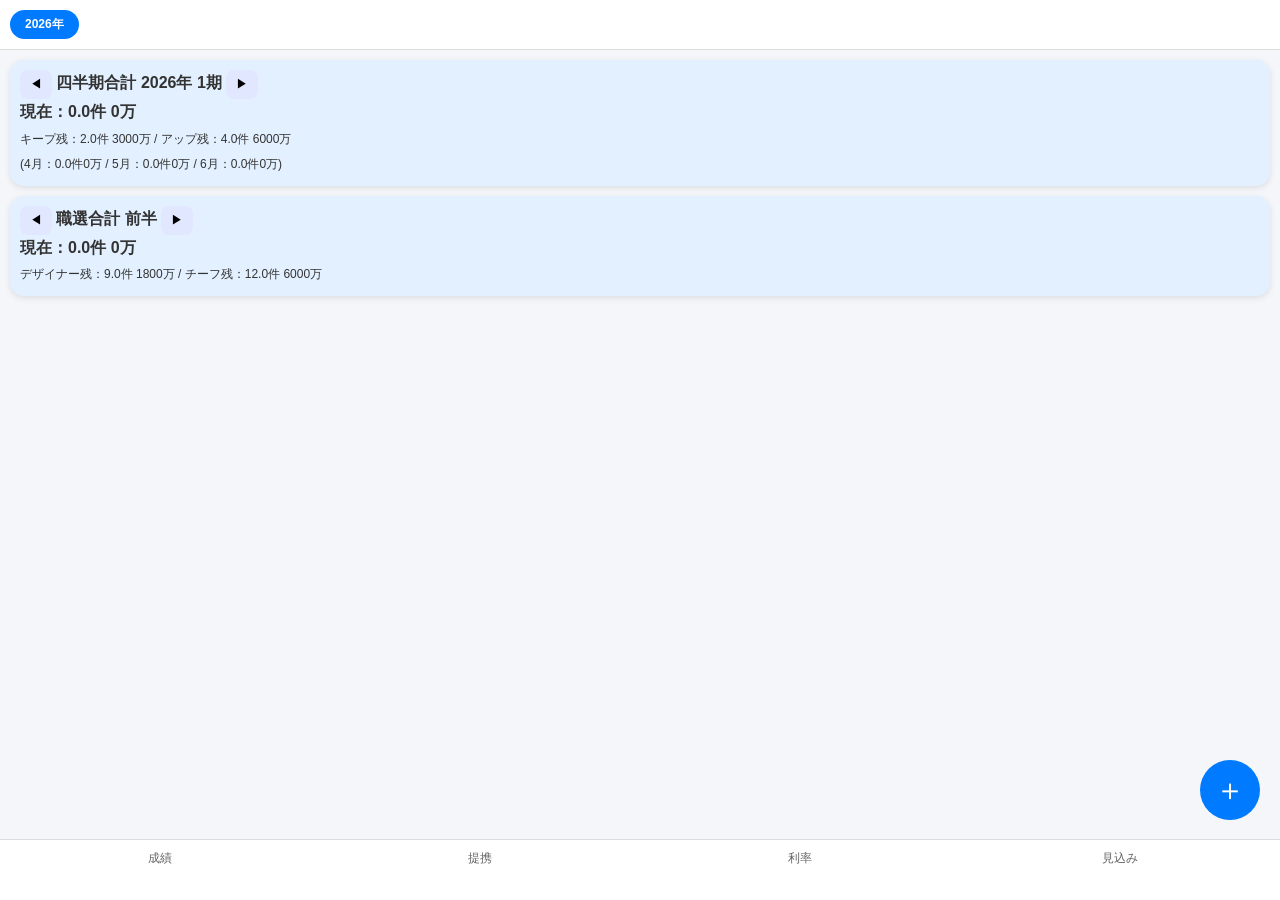
<file: index.html>
<!DOCTYPE html>
<html lang="ja">
<head>
  <meta http-equiv="Cache-Control" content="no-cache, no-store, must-revalidate">
  <meta http-equiv="Pragma" content="no-cache">
  <meta http-equiv="Expires" content="0">
  <meta charset="UTF-8">
  <meta name="viewport" content="width=device-width, initial-scale=1.0, maximum-scale=1.0, user-scalable=no">
  <title>成績管理 Pro</title>

  <link rel="apple-touch-icon" href="https://raw.githubusercontent.com/okikuro/sales-app/refs/heads/main/icon-192.png">
  <link rel="icon" type="image/png" href="https://raw.githubusercontent.com/okikuro/sales-app/refs/heads/main/icon-192.png">
  <link rel="manifest" href="manifest.json?v=7">

  <style>
    body { margin: 0; font-family: sans-serif; background: #f5f6fa; padding-bottom: 100px; color: #333; }
    .card { background: white; margin: 10px; padding: 14px; border-radius: 14px; box-shadow: 0 2px 6px rgba(0,0,0,0.1); position: relative;}
    .header { background:#e3f0ff; padding:10px; font-weight:bold; line-height: 1.6; }
    button { padding: 6px 10px; font-size: 12px; border-radius: 8px; border: none; background: #e0e7ff; cursor: pointer; }
    .primary { background:#007aff; color:white; }
    input, select { padding:8px; border-radius:10px; border:1px solid #ccc; font-size: 13px; }
    .year-tabs { display: flex; gap: 8px; overflow-x: auto; padding: 10px; background: #fff; border-bottom: 1px solid #ddd; }
    .year-tab { padding: 6px 15px; background: #eee; border-radius: 20px; font-size: 12px; white-space: nowrap; cursor: pointer; }
    .year-tab.active { background: #007aff; color: white; font-weight: bold; }
    .input-row { display: flex; gap: 4px; align-items: center; margin-bottom: 12px; }
    .input-row input, .input-row select { flex: 1; min-width: 0; }
    .check-grid { display: grid; grid-template-columns: 1fr 1fr; gap: 8px; margin-bottom: 15px; }
    .check-item { font-size: 11px; display: flex; align-items: center; gap: 2px; white-space: nowrap; }
    .nav-bar { position:fixed; bottom:0; width:100%; height:60px; background:white; display:flex; border-top:1px solid #ddd; z-index: 100; }
    .nav-item { flex:1; text-align:center; padding-top:10px; font-size: 12px; cursor: pointer; color: #666; }
    .fab { position: fixed; bottom: 80px; right: 20px; width: 60px; height: 60px; background: #007aff; color: white; font-size: 30px; border-radius: 50%; text-align: center; line-height: 60px; z-index: 100; }
    .modal { position: fixed; top:0; left:0; width:100%; height:100%; background:rgba(0,0,0,0.5); display:none; z-index: 200; }
    .modal-content { background:white; margin:40px 15px; padding:20px; border-radius:16px; max-height: 90vh; overflow-y: auto; }
    .helper-overlay { position: fixed; top:0; left:0; width:100%; height:100%; background:rgba(0,0,0,0.7); display:none; z-index: 300; align-items: center; justify-content: center; }
    .helper-box { background: white; width: 90%; padding: 20px; border-radius: 16px; position: relative; }
    .rate-grid { display: grid; grid-template-columns: 1fr 1fr; gap: 8px; margin-top: 10px; }
    .rate-item { background: #f5f5f5; padding: 10px; border-radius: 8px; font-size: 12px; border: 1px solid #e0e0e0; }
    .rate-diff { margin-top: 5px; color: #666; font-size: 10px; line-height: 1.3; border-top: 1px dotted #ccc; padding-top: 4px; }
    .diff-label { color: #888; font-weight: bold; margin-right: 2px; }
  </style>
</head>
<body>

<div id="year-tab-container" class="year-tabs"></div>
<div id="tab-sales"></div>
<div id="tab-partner" style="display:none;"></div>
<div id="tab-rate" style="display:none;"></div>
<div id="tab-prospect" style="display:none;"></div>

<div class="fab" onclick="openForm()">＋</div>

<div class="helper-overlay" id="helper-overlay">
  <div class="helper-box">
    <div style="display:flex; justify-content:space-between; margin-bottom:15px;">
      <h3 style="margin:0;">生年月日 & 占い</h3>
      <button onclick="closeHelper()" style="background:#ff3b30; color:white;">閉じる</button>
    </div>
    <div style="font-size:12px; margin-bottom:10px;">
      <label><input type="radio" name="era" value="西暦" checked onchange="calcHelper()">西暦</label>
      <label><input type="radio" name="era" value="令和" onchange="calcHelper()">令和</label>
      <label><input type="radio" name="era" value="平成" onchange="calcHelper()">平成</label>
      <label><input type="radio" name="era" value="昭和" onchange="calcHelper()">昭和</label>
    </div>
    <div style="display:flex; gap:5px; align-items:center; margin-bottom:15px;">
      <input type="number" id="h-year" placeholder="年" style="width:60px;" oninput="calcHelper()">年
      <input type="number" id="h-month" placeholder="月" style="width:50px;" oninput="calcHelper()">月
      <input type="number" id="h-day" placeholder="日" style="width:50px;" oninput="calcHelper()">日
    </div>
    <div id="helper-result" style="background:#f0f7ff; padding:10px; border-radius:8px; font-weight:bold;">入力してください</div>
    <div id="fortune-box" style="display:none; border-top:1px dashed #ccc; padding-top:10px; margin-top:10px;">
      <b id="zodiac-display" style="color:#007aff;"></b><br>
      <span id="fortune-text" style="font-size:13px;"></span><br>
      <small id="lucky-food" style="color:#888;"></small>
    </div>
  </div>
</div>

<div class="modal" id="modal">
  <div class="modal-content">
    <h3>成績入力</h3>
    <div class="input-row">
      <select id="cases"><option value="0.1">0.1</option><option value="0.2">0.2</option><option value="0.5">0.5</option><option value="1" selected>1</option><option value="1.5">1.5</option><option value="2">2</option></select>
      <input type="number" id="amount" placeholder="金額(万)">
    </div>
    <div class="input-row">
      <button onclick="document.getElementById('date').showPicker()" id="dateBtn" style="flex:1;">日付</button>
      <button onclick="document.getElementById('month').showPicker()" id="monthBtn" style="flex:1;">月分</button>
    </div>
    <div class="check-grid">
      <label class="check-item"><input type="checkbox" id="chk_shared"> 共同</label>
      <label class="check-item"><input type="checkbox" id="chk_receive"> レシーブ</label>
      <label class="check-item"><input type="checkbox" id="chk_currency"> カレンシー</label>
      <label class="check-item"><input type="checkbox" id="chk_present"> プレゼント</label>
      <label class="check-item"><input type="checkbox" id="chk_story"> ストーリー</label>
      <label class="check-item"><input type="checkbox" id="chk_auto"> 自動車</label>
      <label class="check-item"><input type="checkbox" id="chk_other"> 損保その他</label>
      <label class="check-item"><input type="checkbox" id="chk_aflac"> アフラック</label>
      <label class="check-item"><input type="checkbox" id="chk_auto_rev"> 車の更改</label>
    </div>
    <input type="date" id="date" style="display:none;" onchange="document.getElementById('dateBtn').innerText=this.value.slice(5)">
    <input type="month" id="month" style="display:none;" onchange="document.getElementById('monthBtn').innerText=this.value.split('-')[1]+'月'">
    <button class="primary" style="width:100%; padding:15px;" onclick="saveSales()">保存</button>
    <button onclick="closeForm()" style="width:100%; background:none; margin-top:10px;">閉じる</button>
  </div>
</div>

<div class="nav-bar">
  <div class="nav-item" onclick="switchTab('sales')">成績</div>
  <div class="nav-item" onclick="switchTab('partner')">提携</div>
  <div class="nav-item" onclick="switchTab('rate')">利率</div>
  <div class="nav-item" onclick="switchTab('prospect')">見込み</div>
</div>

<script>
const FRED_KEY = "8655f5ac09be9421983b7cac553ee159";
let currentYear = new Date().getFullYear().toString();
let keepIndex = 0; let jobIndex = 0; let currentTotalCat = "職選";

// --- 🌟 利率タブ：本日・前日比・15日比 ---
window.onload = function() {
  if(document.getElementById("tab-rate")) {
    document.getElementById("tab-rate").innerHTML = `
      <div class="card">
        <div style="display:flex; justify-content:space-between; align-items:center;">
          <h3 style="margin:0;">為替・利率 (本日)</h3>
          <button onclick="updateFinanceData()">更新</button>
        </div>
        <div class="rate-grid">
          <div class="rate-item">
            <b style="color:#007aff;">米ドル</b><br>
            為替：<span id="usdRate" style="font-weight:bold;">--</span><br>
            利率：<span id="usdInterest" style="font-weight:bold;">--</span>
            <div class="rate-diff"><span class="diff-label">前日比</span> 為：<span id="usdRateDiff1">--</span> / 利：<span id="usdIntDiff1">--</span></div>
            <div class="rate-diff"><span class="diff-label">15日比</span> 為：<span id="usdRateDiff15">--</span> / 利：<span id="usdIntDiff15">--</span></div>
          </div>
          <div class="rate-item">
            <b style="color:#007aff;">豪ドル</b><br>
            為替：<span id="audRate" style="font-weight:bold;">--</span><br>
            利率：<span id="audInterest" style="font-weight:bold;">--</span>
            <div class="rate-diff"><span class="diff-label">前日比</span> 為：<span id="audRateDiff1">--</span> / 利：<span id="audIntDiff1">--</span></div>
            <div class="rate-diff"><span class="diff-label">15日比</span> 為：<span id="audRateDiff15">--</span> / 利：<span id="audIntDiff15">--</span></div>
          </div>
        </div>
        <h3 style="margin-top:20px; font-size:14px;">履歴 (1日・16日)</h3>
        <div id="rateHistory" style="font-size:11px; background:#f9f9f9; padding:8px; border-radius:8px; max-height:160px; overflow-y:auto; line-height:1.6;">履歴収集中...</div>
      </div>
      <div class="card">
        <h3>リンク</h3>
        <div style="display:flex; gap:5px; flex-wrap:wrap;">
          <button onclick="window.open('https://www.d-frontier-life.co.jp/products/index_teiki_choice_23.html')" style="flex:1;">レシ</button>
          <button onclick="window.open('https://www.d-frontier-life.co.jp/products/index_hendo_choice_19_02.html')" style="flex:1;">カレ</button>
          <button onclick="window.open('https://www.d-frontier-life.co.jp/products/index_hendo_shushin_choice_20_6.html')" style="flex:1;">プレ</button>
        </div>
      </div>`;
  }
  updateFinanceData(); render();
};

async function updateFinanceData() {
  try {
    const fx = await fetch("https://open.er-api.com/v6/latest/USD").then(r => r.json());
    const curUSD = fx.rates.JPY; const curAUD = (1/fx.rates.AUD)*fx.rates.JPY;
    const uO = await fetchFred("DGS10"); const aO = await fetchFred("IRLTLT01AUM156N");
    document.getElementById("usdRate").innerText = curUSD.toFixed(2) + "円";
    document.getElementById("audRate").innerText = curAUD.toFixed(2) + "円";
    document.getElementById("usdInterest").innerText = parseFloat(uO[0].value).toFixed(2) + "%";
    document.getElementById("audInterest").innerText = parseFloat(aO[0].value).toFixed(2) + "%";

    let h = JSON.parse(localStorage.getItem("fin_v12") || "[]");
    const today = new Date().toISOString().split('T')[0];
    uO.forEach((o, i) => { 
      if(!h.find(x => x.d === o.date)) h.push({d: o.date, uR: (o.date===today?curUSD:null), aR: (o.date===today?curAUD:null), uI: parseFloat(o.value), aI: parseFloat(aO[i].value)});
      else if(o.date === today) { let idx = h.findIndex(x => x.d === today); h[idx].uR = curUSD; h[idx].aR = curAUD; h[idx].uI = parseFloat(o.value); h[idx].aI = parseFloat(aO[i].value); }
    });
    h.sort((a,b) => new Date(b.d) - new Date(a.d));
    if(h.length > 1) { const p = h[1]; if(p.uR) setDiff("usdRateDiff1", curUSD-p.uR, "円"); if(p.aR) setDiff("audRateDiff1", curAUD-p.aR, "円"); setDiff("usdIntDiff1", parseFloat(uO[0].value)-p.uI, "%"); setDiff("audIntDiff1", parseFloat(aO[0].value)-p.aI, "%"); }
    const p15 = h.find(x => x.d <= new Date(new Date().setDate(new Date().getDate()-15)).toISOString().split('T')[0]);
    if(p15) { if(p15.uR) setDiff("usdRateDiff15", curUSD-p15.uR, "円"); if(p15.aR) setDiff("audRateDiff15", curAUD-p15.aR, "円"); setDiff("usdIntDiff15", parseFloat(uO[0].value)-p15.uI, "%"); setDiff("audIntDiff15", parseFloat(aO[0].value)-p15.aI, "%"); }
    document.getElementById("rateHistory").innerHTML = h.filter(x => x.d.endsWith("-01") || x.d.endsWith("-16")).slice(0,10).map(x => `<div>${x.d}: 米${x.uR?x.uR.toFixed(1):'--'}円 (${x.uI}%) / 豪${x.aR?x.aR.toFixed(1):'--'}円 (${x.aI}%)</div>`).join('');
    localStorage.setItem("fin_v12", JSON.stringify(h.slice(0,100)));
  } catch(e) {}
}
async function fetchFred(id) { const u = `https://api.stlouisfed.org/fred/series/observations?series_id=${id}&api_key=${FRED_KEY}&file_type=json&sort_order=desc&limit=20`; return await fetch("https://corsproxy.io/?" + encodeURIComponent(u)).then(r => r.json()).then(d => d.observations); }
function setDiff(id, v, u) { const el = document.getElementById(id); if(!el) return; el.innerText = (v>0?"+":"") + v.toFixed(2) + u; el.style.color = v>0 ? "red" : "blue"; }

// --- 🌟 成績計算エンジン ---
function getProductCalcData(type, amount, monthStr) {
  let is28 = monthStr >= "2028-04"; let is27 = monthStr >= "2027-04";
  let mult = 1.0; let fixC = null; let isDFL = ["レシーブ", "カレンシー", "プレゼント", "ストーリー"].includes(type);
  let rates = { kR: 1.0, jR: 1.0 };
  if (type === "レシーブ") rates = is28 ? { kR: 0.4, jR: 0.4 } : is27 ? { kR: 0.4, jR: 0.6 } : { kR: 0.4, jR: 0.8 };
  else if (type === "カレンシー" || type === "プレゼント") rates = is28 ? { kR: 0.5, jR: 0.5 } : is27 ? { kR: 0.5, jR: 0.75 } : { kR: 0.5, jR: 1.0 };
  else if (type === "ストーリー") rates = is28 ? { kR: 0.3, jR: 0.3 } : is27 ? { kR: 0.3, jR: 0.45 } : { kR: 0.3, jR: 0.6 };
  else if (type.includes("自動車")) { mult = 2.9/1000; fixC = (type === "自動車" ? 0.5 : 0.2); isDFL = false; }
  else if (type === "損保その他") { mult = 1.4/1000; fixC = 0.2; isDFL = false; }
  else if (type === "アフラック") { mult = 14.3/1000; fixC = 0.5; isDFL = false; }
  let baseAmt = amount * mult;
  let finalC = (fixC !== null) ? fixC : (baseAmt * rates.kR >= 500 ? 1.5 : baseAmt * rates.kR >= 300 ? 1.0 : 0.5);
  return { baseAmt, rates, finalC, isDFL };
}

// --- 🌟 詳細描画 ---
function render(){
  const allSales = JSON.parse(localStorage.getItem("sales") || "[]");
  const partnerList = JSON.parse(localStorage.getItem("partner") || "[]");
  const prospectList = JSON.parse(localStorage.getItem("prospect") || "[]");

  let years = new Set([new Date().getFullYear().toString()]);
  allSales.forEach(s => { if(s.month) years.add(s.month.split("-")[0]); });
  document.getElementById("year-tab-container").innerHTML = Array.from(years).sort((a,b)=>b-a).map(y => `<div class="year-tab ${y===currentYear?'active':''}" onclick="currentYear='${y}';render();">${y}年</div>`).join('');

  const list = allSales.filter(s => s.month && s.month.startsWith(currentYear));
  let monthly = {}; let kTot = {c:0, a:0}; let jTot = {c:0, a:0};
  const kP = [[4,5,6],[7,8,9],[10,11,12],[1,2,3]], jP = [[3,4,5,6,7,8],[9,10,11,12,1,2]];

  list.forEach(s => {
    let typeNm = s.receive?"レシ":s.currency?"カレ":s.present?"プレ":s.story?"スト":s.auto?"車":s.other?"損":s.aflac?"ア":s.auto_rev?"更":"";
    let calc = getProductCalcData(s.receive?"レシーブ":s.currency?"カレンシー":s.present?"プレゼント":s.story?"ストーリー":s.auto?"自動車":s.other?"損保その他":s.aflac?"アフラック":s.auto_rev?"自動車更改":"通常", s.amount, s.month);
    let targetCas = (calc.isDFL || !s.auto && !s.other && !s.aflac && !s.auto_rev) ? s.cases : calc.finalC;
    let fA = s.shared ? calc.baseAmt/2 : calc.baseAmt, fC = s.shared ? Math.ceil((targetCas/2)*10)/10 : targetCas;
    let m = parseInt(s.month.split("-")[1]);
    if(!monthly[m]) monthly[m] = { items: [] };
    monthly[m].items.push({...s, fA, fC, typeNm, kR:calc.rates.kR, jR:calc.rates.jR, isDFL:calc.isDFL});
    if(kP[keepIndex].includes(m)){ kTot.c += fC; kTot.a += fA * calc.rates.kR; }
    if(jP[jobIndex].includes(m)){ jTot.c += fC; jTot.a += fA * calc.rates.jR; }
  });

  const bDown = kP[keepIndex].map(m => {
    let c=0, a=0; if(monthly[m]) { monthly[m].items.forEach(i => { c+=i.fC; a+=i.fA*i.kR; }); }
    return `${m}月：${c.toFixed(1)}件${Math.floor(a)}万`;
  }).join(' / ');

  let sHtml = `<div class="card header"><button onclick="keepIndex=(keepIndex+3)%4;render()">◀</button> 四半期合計 ${currentYear}年 ${keepIndex+1}期 <button onclick="keepIndex=(keepIndex+1)%4;render()">▶</button><br>現在：${kTot.c.toFixed(1)}件 ${Math.floor(kTot.a)}万<br><span style="font-size:12px; font-weight:normal;">キープ残：${(2-kTot.c).toFixed(1)}件 ${Math.max(0,3000-Math.floor(kTot.a))}万 / アップ残：${(4-kTot.c).toFixed(1)}件 ${Math.max(0,6000-Math.floor(kTot.a))}万<br>(${bDown})</span></div><div class="card header"><button onclick="jobIndex=(jobIndex+1)%2;render()">◀</button> 職選合計 ${jobIndex===0?"前半":"後半"} <button onclick="jobIndex=(jobIndex+1)%2;render()">▶</button><br>現在：${jTot.c.toFixed(1)}件 ${Math.floor(jTot.a)}万<br><span style="font-size:12px; font-weight:normal;">デザイナー残：${(9-jTot.c).toFixed(1)}件 ${Math.max(0,1800-Math.floor(jTot.a))}万 / チーフ残：${(12-jTot.c).toFixed(1)}件 ${Math.max(0,6000-Math.floor(jTot.a))}万</span></div>`;

  Object.keys(monthly).sort((a,b)=>b-a).forEach(m => {
    let items = monthly[m].items; let mC_DL=0, mC_DFL=0, mK_DL=0, mK_DFL=0, mJ_DL=0, mJ_DFL=0;
    sHtml += `<div class="card"><b>${m}月分</b><br>`;
    items.forEach(i => {
      if(i.isDFL) { mC_DFL += i.fC; mK_DFL += i.fA * i.kR; mJ_DFL += i.fA * i.jR; } else { mC_DL += i.fC; mK_DL += i.fA; mJ_DL += i.fA; }
      sHtml += `<div style="display:flex; justify-content:space-between; align-items:center; margin-top:8px; font-size:12px; border-bottom:1px dotted #ccc;"><div>${(i.date||"").slice(8)}日 ${i.fC}件 ${Math.floor(i.fA)}万 <span style="color:#007aff;">${i.shared?"共":""}${i.typeNm}</span></div><div><button onclick="editSales(${i.id})">編</button><button onclick="deleteSales(${i.id})">削</button></div></div>`;
    });
    sHtml += `<div style="margin-top:8px; font-size:11px; line-height:1.5;"><b>合計：</b>DL ${mC_DL.toFixed(1)} + DFL ${mC_DFL.toFixed(1)} = ${(mC_DL + mC_DFL).toFixed(1)}件<br><b>DL：</b>DL ${Math.floor(mK_DL)} + DFL ${Math.floor(mK_DFL)} = ${Math.floor(mK_DL + mK_DFL)}万<br><b>職選：</b>DL ${Math.floor(mJ_DL)} + DFL ${Math.floor(mJ_DFL)} = ${Math.floor(mJ_DL + mJ_DFL)}万</div></div>`;
  });
  document.getElementById("tab-sales").innerHTML = sHtml;

  // 提携
  let pTabH = `<div class="card"><div style="display:flex; justify-content:space-between;"><b>提携入力</b><button onclick="openHelper()" style="font-size:10px; padding:2px 5px; background:#e3f0ff;">🎂 年齢・占い</button></div><br><div class="input-row"><select id="pType" onchange="previewPartner()"><option value="レシーブ">レシーブ</option><option value="カレンシー">カレンシー</option><option value="プレゼント">プレゼント</option><option value="ストーリー">ストーリー</option><option value="自動車">自動車</option><option value="損保その他">損保その他</option><option value="アフラック">アフラック</option><option value="自動車更改">自動車更改</option></select><input id="pAmt" type="number" placeholder="万" oninput="previewPartner()"><label class="check-item" style="background:#eee; padding:5px; border-radius:8px;"><input type="checkbox" id="pShared" onchange="previewPartner()">共</label><button class="primary" onclick="savePartner()">追加</button></div><div id="pPreview" style="font-size:12px; color:#007aff; font-weight:bold; height:15px; margin-top:5px;"></div></div>`;
  partnerList.forEach(i => { let c = getProductCalcData(i.type, i.amount, new Date().toISOString().slice(0,7)); let dA = i.shared?c.baseAmt/2:c.baseAmt, dC = i.shared?Math.ceil((c.finalC/2)*10)/10:c.finalC; pTabH += `<div class="card"><b>${i.type}</b><div style="display:flex; justify-content:space-between; margin-top:8px; font-size:13px;"><div>${dC}件 ${Math.floor(dA)}万${i.shared?'(共)':''} → DL:${Math.floor(dA*c.rates.kR)}/職:${Math.floor(dA*c.rates.jR)}</div><button onclick="deletePartner(${i.id})">削</button></div></div>`; });
  document.getElementById("tab-partner").innerHTML = pTabH;

  // 見込み
  let pTC=0, pTA=0, pListH=""; prospectList.forEach(i => { pTC+=i.cases; pTA+=i.amount; pListH+=`<div style="display:flex; justify-content:space-between; padding:6px 0; border-bottom:1px solid #eee; font-size:13px;"><div>${i.name}：${i.cases}件 ${i.amount}万</div><button onclick="deleteProspect(${i.id})">削</button></div>`; });
  let bc=0, ba=0; if(currentTotalCat==="職選"){bc=jTot.c; ba=jTot.a;} else if(currentTotalCat==="月"){ let nm=new Date().getMonth()+1; if(monthly[nm]) monthly[nm].items.forEach(i=>{bc+=i.fC; ba+=i.fA*i.jR;});}
  document.getElementById("tab-prospect").innerHTML = `<div class="card"><h3>見込み入力</h3><div class="input-row"><input id="proName" placeholder="名前" style="flex:2;"><select id="proCas" style="flex:1;"><option value="0.5">0.5</option><option value="1" selected>1</option></select><input id="proAmt" type="number" placeholder="万" style="flex:1;"><button class="primary" onclick="saveProspect()">保存</button></div></div><div class="card"><b>見込計：${pTC.toFixed(1)}件 / ${Math.floor(pTA)}万</b><br><br>${pListH || 'なし'}<div style="margin-top:10px; padding-top:10px; border-top:2px solid #333; font-weight:bold;">合計 <select onchange="currentTotalCat=this.value; render();"><option value="職選" ${currentTotalCat==="職選"?"selected":""}>職選</option><option value="月" ${currentTotalCat==="月"?"selected":""}>月</option></select> ：${(bc+pTC).toFixed(1)}件 / ${Math.floor(ba+pTA)}万</div></div>`;
}

// 共通機能
function openHelper(){ document.getElementById("helper-overlay").style.display="flex"; }
function closeHelper(){ document.getElementById("helper-overlay").style.display="none"; }
function switchTab(t){ document.querySelectorAll('[id^="tab-"]').forEach(el=>el.style.display="none"); document.getElementById("tab-"+t).style.display="block"; document.getElementById("year-tab-container").style.display=(t==="sales")?"flex":"none"; }
function openForm(){ document.getElementById("modal").style.display="block"; }
function closeForm(){ document.getElementById("modal").style.display="none"; }
function saveSales(){
  let mVal = document.getElementById("month").value; if(!mVal) return;
  let data = { id:Date.now(), cases:parseFloat(document.getElementById("cases").value), amount:parseFloat(document.getElementById("amount").value)||0, date:document.getElementById("date").value, month:mVal, shared:document.getElementById("chk_shared").checked, receive:document.getElementById("chk_receive").checked, currency:document.getElementById("chk_currency").checked, present:document.getElementById("chk_present").checked, story:document.getElementById("chk_story").checked, auto:document.getElementById("chk_auto").checked, other:document.getElementById("chk_other").checked, aflac:document.getElementById("chk_aflac").checked, auto_rev:document.getElementById("chk_auto_rev").checked };
  let list = JSON.parse(localStorage.getItem("sales") || "[]"); list.push(data); localStorage.setItem("sales", JSON.stringify(list)); closeForm(); render();
}
function deleteSales(id){ let list = JSON.parse(localStorage.getItem("sales") || "[]").filter(i=>i.id!==id); localStorage.setItem("sales", JSON.stringify(list)); render(); }
function editSales(id){
  let list = JSON.parse(localStorage.getItem("sales") || "[]"); let i = list.find(item=>item.id===id); if(!i) return;
  document.getElementById("cases").value = i.cases; document.getElementById("amount").value = i.amount; document.getElementById("date").value = i.date; document.getElementById("month").value = i.month; document.getElementById("chk_shared").checked = i.shared; document.getElementById("chk_receive").checked = i.receive; document.getElementById("chk_currency").checked = i.currency; document.getElementById("chk_present").checked = i.present; document.getElementById("chk_story").checked = i.story; document.getElementById("chk_auto").checked = i.auto; document.getElementById("chk_other").checked = i.other; document.getElementById("chk_aflac").checked = i.aflac; document.getElementById("chk_auto_rev").checked = i.auto_rev; deleteSales(id); openForm();
}
function previewPartner(){
  let type=document.getElementById("pType").value, val=parseFloat(document.getElementById("pAmt").value), isShared=document.getElementById("pShared").checked, preview=document.getElementById("pPreview");
  if(!val){preview.innerHTML=""; return;}
  let calc=getProductCalcData(type, val, new Date().toISOString().slice(0,7));
  let dA=isShared?calc.baseAmt/2:calc.baseAmt, dC=isShared?Math.ceil((calc.finalC/2)*10)/10:calc.finalC;
  preview.innerHTML = `${dC}件 → DL:${Math.floor(dA*calc.rates.kR)} / 職:${Math.floor(dA*calc.rates.jR)}`;
}
function savePartner(){
  let type=document.getElementById("pType").value, amt=parseFloat(document.getElementById("pAmt").value), shared=document.getElementById("pShared").checked; if(!amt) return;
  let list=JSON.parse(localStorage.getItem("partner")||"[]"); list.push({id:Date.now(),type,amount:amt,shared}); localStorage.setItem("partner", JSON.stringify(list)); render();
}
function deletePartner(id){ let list=JSON.parse(localStorage.getItem("partner")||"[]").filter(i=>i.id!==id); localStorage.setItem("partner", JSON.stringify(list)); render(); }
function saveProspect(){
  let name=document.getElementById("proName").value, cas=parseFloat(document.getElementById("proCas").value), amt=parseFloat(document.getElementById("proAmt").value); if(!name||isNaN(amt)) return;
  let list=JSON.parse(localStorage.getItem("prospect")||"[]"); list.push({id:Date.now(),name,cases:cas,amount:amt}); localStorage.setItem("prospect", JSON.stringify(list)); render();
}
function deleteProspect(id){ let list=JSON.parse(localStorage.getItem("prospect")||"[]").filter(i=>i.id!==id); localStorage.setItem("prospect", JSON.stringify(list)); render(); }
function calcHelper() {
  const era=document.querySelector('input[name="era"]:checked').value; let y=parseInt(document.getElementById("h-year").value); const m=parseInt(document.getElementById("h-month").value), d=parseInt(document.getElementById("h-day").value); if(!y||!m||!d) return;
  let ad=(era==="令和")?y+2018:(era==="平成")?y+1988:(era==="昭和")?y+1925:y;
  let wa=(ad>=2019)?`令和${ad-2018===0?'元':ad-2018}年`:(ad>=1989)?`平成${ad-1988}年`:`昭和${ad-1925}年`;
  const today=new Date(2026,3,4); let age=2026-ad; if(today.getMonth()+1<m||(today.getMonth()+1===m&&today.getDate()<d)) age--;
  document.getElementById("helper-result").innerHTML=`西暦:${ad}年 / ${wa}<br>現在 <b>${age}才</b>`;
  showFortune(m, d);
}
function showFortune(m,d) {
  const zs=[{n:"山羊座",s:[12,22],e:[1,19]},{n:"水瓶座",s:[1,20],e:[2,18]},{n:"魚座",s:[2,19],e:[3,20]},{n:"牡羊座",s:[3,21],e:[4,19]},{n:"牡牛座",s:[4,20],e:[5,20]},{n:"双子座",s:[5,21],e:[6,21]},{n:"蟹座",s:[6,22],e:[7,22]},{n:"獅子座",s:[7,23],e:[8,22]},{n:"乙女座",s:[8,23],e:[9,22]},{n:"天秤座",s:[9,23],e:[10,23]},{n:"蠍座",s:[10,24],e:[11,22]},{n:"射手座",s:[11,23],e:[12,21]}];
  let mine=zs.find(z=>(m===z.s[0]&&d>=z.s[1])||(m===z.e[0]&&d<=z.e[1]))||zs[0];
  const fs=["笑顔を大切に！","直感が冴える日。","無理は禁物。","チャンスが巡ってきそう！","評価されます。","対人運アップ。","仕事を片付けるチャンス！","いつもと違う道を。","整理整頓が吉。","相談して。","諦めないで。","自信を持って発言を！"];
  const seed=m+d+new Date().getDate(); document.getElementById("fortune-box").style.display="block"; document.getElementById("zodiac-display").innerText="あなたは "+mine.n; document.getElementById("fortune-text").innerText=fs[seed%fs.length]; document.getElementById("lucky-food").innerText="ラッキーフード:うどん";
}
</script>
</body>
</html>
</file>
